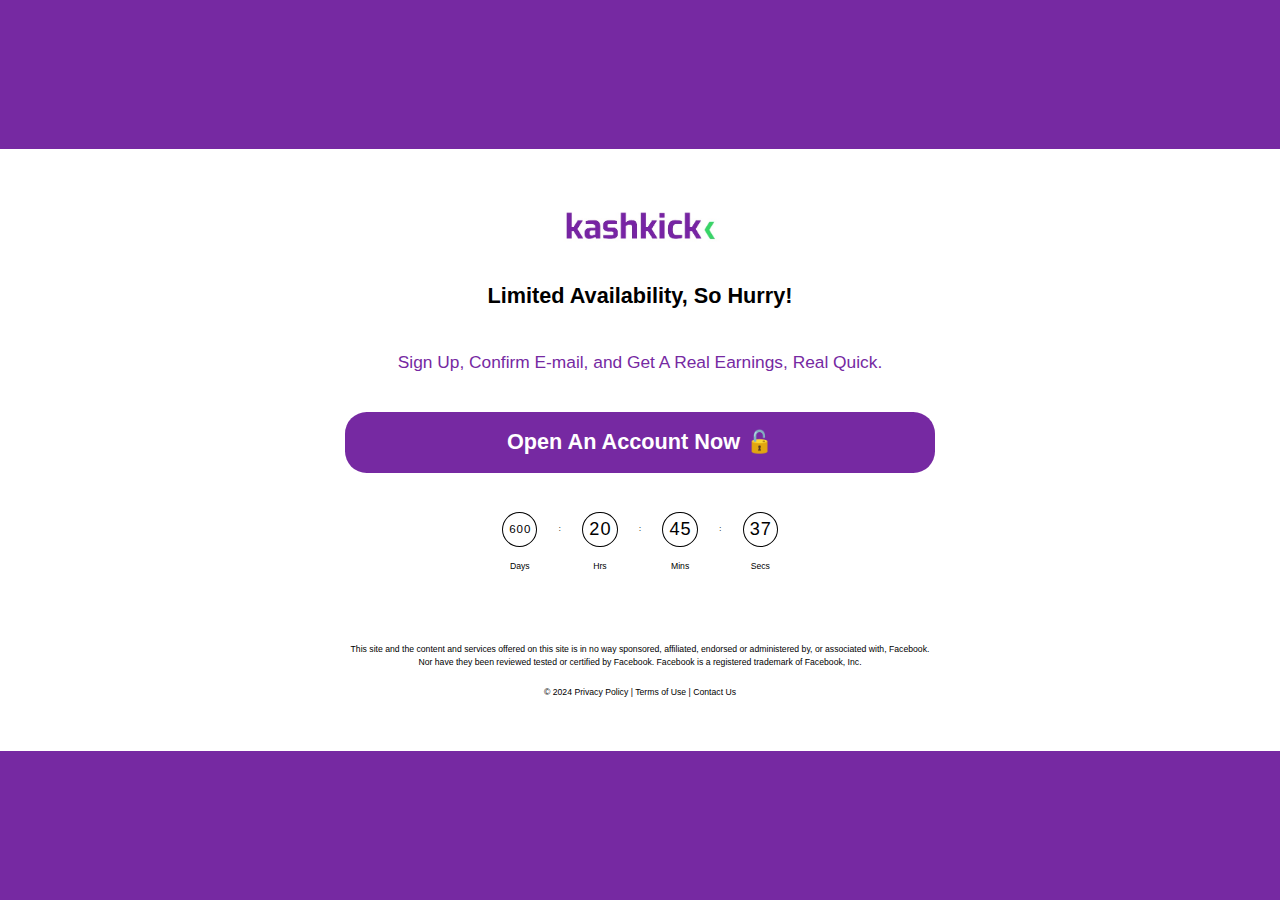
<file: r/index.html>
<!DOCTYPE HTML><html lang="en">
<!-- Mirrored from myinstantbank.info/ by HTTrack Website Copier/3.x [XR&CO'2014], Thu, 14 Nov 2024 17:14:05 GMT -->
<head><title>Survey To Riches - Earn $500-1000+ every month sitting on your couch</title><meta charset="utf-8" /><meta name="viewport" content="width=device-width,initial-scale=1" /><meta name="color-scheme" content="light only" /><meta name="description" content="Open An Account Now" /><meta property="og:site_name" content="Open An Account Now" /><meta property="og:title" content="Open An Account Now" /><meta property="og:type" content="website" /><meta property="og:description" content="Open An Account Now" /><meta property="og:image" content="assets/images/card34f9.jpg?v=9d4db87d" /><meta property="og:image:type" content="image/jpeg" /><meta property="og:image:width" content="1280" /><meta property="og:image:height" content="800" /><meta property="og:url" content="index.html" /><meta property="twitter:card" content="summary_large_image" /><link rel="canonical" href="index.html" /><style>html,body,div,span,applet,object,iframe,h1,h2,h3,h4,h5,h6,p,blockquote,pre,a,abbr,acronym,address,big,cite,code,del,dfn,em,img,ins,kbd,q,s,samp,small,strike,strong,sub,sup,tt,var,b,u,i,center,dl,dt,dd,ol,ul,li,fieldset,form,label,legend,table,caption,tbody,tfoot,thead,tr,th,td,article,aside,canvas,details,embed,figure,figcaption,footer,header,hgroup,menu,nav,output,ruby,section,summary,time,mark,audio,video{margin:0;padding:0;border:0;font-size:100%;font:inherit;vertical-align:baseline;}article,aside,details,figcaption,figure,footer,header,hgroup,menu,nav,section{display:block;}body{line-height:1;}ol,ul{list-style:none;}blockquote,q{quotes:none;}blockquote:before,blockquote:after,q:before,q:after{content:'';content:none;}table{border-collapse:collapse;border-spacing:0;}body{-webkit-text-size-adjust:none}mark{background-color:transparent;color:inherit}input::-moz-focus-inner{border:0;padding:0}input[type="text"],input[type="email"],select,textarea{-moz-appearance:none;-webkit-appearance:none;-ms-appearance:none;appearance:none}*, *:before, *:after {box-sizing: border-box;}body {line-height: 1.0;min-height: var(--viewport-height);min-width: 320px;overflow-x: hidden;word-wrap: break-word;background-color: #7629a2;}:root {--background-height: 100vh;--site-language-alignment: left;--site-language-direction: ltr;--site-language-flex-alignment: flex-start;--site-language-indent-left: 1;--site-language-indent-right: 0;--site-language-margin-left: 0;--site-language-margin-right: auto;--viewport-height: 100vh;}html {font-size: 18pt;}u {text-decoration: underline;}strong {color: inherit;font-weight: bolder;}em {font-style: italic;}code {background-color: rgba(144,144,144,0.25);border-radius: 0.25em;font-family: 'Lucida Console', 'Courier New', monospace;font-size: 0.9em;font-weight: normal;letter-spacing: 0;margin: 0 0.25em;padding: 0.25em 0.5em;text-indent: 0;}mark {background-color: rgba(144,144,144,0.25);}spoiler-text {-webkit-text-stroke: 0;background-color: rgba(32,32,32,0.75);text-shadow: none;text-stroke: 0;color: transparent;cursor: pointer;transition: color 0.1s ease-in-out;}spoiler-text.active {color: #FFFFFF;cursor: text;}s {text-decoration: line-through;}sub {font-size: smaller;vertical-align: sub;}sup {font-size: smaller;vertical-align: super;}a {color: inherit;text-decoration: underline;transition: color 0.25s ease;}a[onclick]:not([href]) {cursor: pointer;}unloaded-script {display: none;}#wrapper {-webkit-overflow-scrolling: touch;align-items: stretch;display: flex;flex-direction: column;justify-content: center;min-height: var(--viewport-height);overflow: hidden;position: relative;z-index: 2;padding: 2.25rem 0 2.25rem 0;}#main {--alignment: var(--site-language-alignment);--flex-alignment: var(--site-language-flex-alignment);--indent-left: var(--site-language-indent-left);--indent-right: var(--site-language-indent-right);--margin-left: var(--site-language-margin-left);--margin-right: var(--site-language-margin-right);--border-radius-tl: 0;--border-radius-tr: 0;--border-radius-br: 0;--border-radius-bl: 0;align-items: center;display: flex;flex-grow: 0;flex-shrink: 0;justify-content: center;max-width: 100%;position: relative;text-align: var(--alignment);z-index: 1;background-color: #FFFFFF;}#main > .inner {--padding-horizontal: 3rem;--padding-vertical: 3rem;--spacing: 0.75rem;--width: 40rem;border-radius: var(--border-radius-tl) var(--border-radius-tr) var(--border-radius-br) var(--border-radius-bl);max-width: 100%;position: relative;width: var(--width);z-index: 1;padding: var(--padding-vertical) var(--padding-horizontal);}#main > .inner > * {margin-top: var(--spacing);margin-bottom: var(--spacing);}#main > .inner > :first-child {margin-top: 0 !important;}#main > .inner > :last-child {margin-bottom: 0 !important;}#main > .inner > .full {margin-left: calc(var(--padding-horizontal) * -1);max-width: calc(100% + calc(var(--padding-horizontal) * 2) + 0.4725px);width: calc(100% + calc(var(--padding-horizontal) * 2) + 0.4725px);}#main > .inner > .full:first-child {border-top-left-radius: inherit;border-top-right-radius: inherit;margin-top: calc(var(--padding-vertical) * -1) !important;}#main > .inner > .full:last-child {border-bottom-left-radius: inherit;border-bottom-right-radius: inherit;margin-bottom: calc(var(--padding-vertical) * -1) !important;}#main > .inner > .full.screen {border-radius: 0 !important;max-width: 100vw;position: relative;width: 100vw;left: 50%;margin-left: -50vw;right: auto;}body.is-instant #main, body.is-instant #main > .inner > *,body.is-instant #main > .inner > section > * {transition: none !important;}body.is-instant:after {display: none !important;transition: none !important;}.image {display: block;line-height: 0;max-width: 100%;position: relative;}.image .frame {-webkit-backface-visibility: hidden;-webkit-transform: translate3d(0, 0, 0);display: inline-block;max-width: 100%;overflow: hidden;vertical-align: top;width: 100%;}.image .frame img {border-radius: 0 !important;max-width: 100%;vertical-align: top;width: inherit;}.image.full .frame {display: block;}.image.full:first-child .frame {border-top-left-radius: inherit;border-top-right-radius: inherit;}.image.full:last-child .frame {border-bottom-left-radius: inherit;border-bottom-right-radius: inherit;}#image01 {text-align: center;}#image01 .frame {width: 9.5rem;transition: none;}#image01 .frame img {transition: none;}h1, h2, h3, p {direction: var(--site-language-direction);position: relative;}h1 span.p, h2 span.p, h3 span.p, p span.p {display: block;position: relative;}h1 span[style], h2 span[style], h3 span[style], p span[style], h1 strong, h2 strong, h3 strong, p strong, h1 a, h2 a, h3 a, p a, h1 code, h2 code, h3 code, p code, h1 mark, h2 mark, h3 mark, p mark, h1 spoiler-text, h2 spoiler-text, h3 spoiler-text, p spoiler-text {-webkit-text-fill-color: currentcolor;}#text04:not(:first-child) {margin-top: 1.625rem !important;}#text04:not(:last-child) {margin-bottom: 1.625rem !important;}#text04 {text-align: center;color: #000000;font-family: '-apple-system', 'BlinkMacSystemFont', 'Segoe UI', 'Roboto', 'Helvetica Neue', 'Arial', sans-serif, 'Apple Color Emoji', 'Segoe UI Emoji', 'Segoe UI Symbol';font-size: 1.25em;line-height: 1.5;font-weight: 700;}#text04 a {text-decoration: underline;}#text04 a:hover {text-decoration: none;}#text04 span.p:nth-child(n + 2) {margin-top: 1rem;}#text02:not(:first-child) {margin-top: 2.125rem !important;}#text02:not(:last-child) {margin-bottom: 2.125rem !important;}#text02 {text-align: center;color: #7629a2;font-family: '-apple-system', 'BlinkMacSystemFont', 'Segoe UI', 'Roboto', 'Helvetica Neue', 'Arial', sans-serif, 'Apple Color Emoji', 'Segoe UI Emoji', 'Segoe UI Symbol';font-size: 1em;line-height: 1.5;font-weight: 400;}#text02 a {text-decoration: underline;}#text02 a:hover {text-decoration: none;}#text02 span.p:nth-child(n + 2) {margin-top: 1rem;}h1.style4:not(:first-child), h2.style4:not(:first-child), h3.style4:not(:first-child), p.style4:not(:first-child) {margin-top: 2.125rem !important;}h1.style4:not(:last-child), h2.style4:not(:last-child), h3.style4:not(:last-child), p.style4:not(:last-child) {margin-bottom: 2.125rem !important;}h1.style4, h2.style4, h3.style4, p.style4 {text-align: center;color: #000000;font-family: '-apple-system', 'BlinkMacSystemFont', 'Segoe UI', 'Roboto', 'Helvetica Neue', 'Arial', sans-serif, 'Apple Color Emoji', 'Segoe UI Emoji', 'Segoe UI Symbol';font-size: 1em;line-height: 1.5;font-weight: 400;}h1.style4 a, h2.style4 a, h3.style4 a, p.style4 a {text-decoration: underline;}h1.style4 a:hover, h2.style4 a:hover, h3.style4 a:hover, p.style4 a:hover {text-decoration: none;}h1.style4 span.p:nth-child(n + 2), h2.style4 span.p:nth-child(n + 2), h3.style4 span.p:nth-child(n + 2), p.style4 span.p:nth-child(n + 2) {margin-top: 1rem;}h1.style2, h2.style2, h3.style2, p.style2 {text-align: center;color: #FFFFFF;font-family: '-apple-system', 'BlinkMacSystemFont', 'Segoe UI', 'Roboto', 'Helvetica Neue', 'Arial', sans-serif, 'Apple Color Emoji', 'Segoe UI Emoji', 'Segoe UI Symbol';font-size: 0.875em;line-height: 1.5;font-weight: 400;}h1.style2 a, h2.style2 a, h3.style2 a, p.style2 a {text-decoration: underline;}h1.style2 a:hover, h2.style2 a:hover, h3.style2 a:hover, p.style2 a:hover {text-decoration: none;}h1.style2 span.p:nth-child(n + 2), h2.style2 span.p:nth-child(n + 2), h3.style2 span.p:nth-child(n + 2), p.style2 span.p:nth-child(n + 2) {margin-top: 1rem;}#text03:not(:first-child) {margin-top: 2.125rem !important;}#text03:not(:last-child) {margin-bottom: 2.125rem !important;}#text03 {text-align: center;color: #000000;font-family: '-apple-system', 'BlinkMacSystemFont', 'Segoe UI', 'Roboto', 'Helvetica Neue', 'Arial', sans-serif, 'Apple Color Emoji', 'Segoe UI Emoji', 'Segoe UI Symbol';font-size: 0.5em;line-height: 1.5;font-weight: 400;}#text03 a {text-decoration: underline;}#text03 a:hover {text-decoration: none;}#text03 span.p:nth-child(n + 2) {margin-top: 1rem;}.buttons {cursor: default;display: flex;justify-content: var(--flex-alignment);letter-spacing: 0;padding: 0;}.buttons li {max-width: 100%;text-align: var(--alignment);}.buttons li a {align-items: center;justify-content: center;max-width: 100%;text-align: center;text-decoration: none;vertical-align: middle;white-space: nowrap;}#buttons02 {--flex-alignment: center;--alignment: center;gap: 0.75rem;flex-direction: row;flex-wrap: wrap;}#buttons02:not(:first-child) {margin-top: 1.375rem !important;}#buttons02:not(:last-child) {margin-bottom: 1.375rem !important;}#buttons02 li a {display: inline-block;width: 100vw;height: 3.5rem;line-height: 3.5rem;padding: 0 1.75rem;vertical-align: middle;font-family: '-apple-system', 'BlinkMacSystemFont', 'Segoe UI', 'Roboto', 'Helvetica Neue', 'Arial', sans-serif, 'Apple Color Emoji', 'Segoe UI Emoji', 'Segoe UI Symbol';font-size: 1.25em;font-weight: 700;border-radius: 1.25rem;direction: var(--site-language-direction);overflow: hidden;text-overflow: ellipsis;transition: color 0.25s ease, background-color 0.25s ease, border-color 0.25s ease;}#buttons02 .button {background-color: #7629a2;color: #FFFFFF;}.timer {cursor: default;line-height: 1;}.timer ul {display: inline-flex;flex-direction: row;list-style: none;max-width: 100%;}.timer ul li {position: relative;z-index: 1;}.timer ul li.delimiter {flex: 0 1 auto;}.timer ul li.delimiter .symbol {display: block;left: 0;position: absolute;text-align: center;top: 0;width: 100%;}.timer ul li.number {flex: 1;min-width: 2rem;}.timer ul li.number .item {position: relative;}.timer ul li.number .item .digit {display: block;position: relative;white-space: nowrap;}.timer ul li.number .item .digit .component {display: inline-block;width: 50%;}.timer ul li.number .item .digit.count2 .component {width: 50%;}.timer ul li.number .item .digit.count3 .component {width: 33.3333%;}.timer ul li.number .item .digit.count4 .component {width: 25%;}.timer ul li.number .item .digit.count5 .component {width: 20%;}.timer ul li.number .item .label {display: block;white-space: nowrap;}.timer ul li.number .item .label > * {display: inline-block;}.timer ul li.number .item .label .full {width: 5em;}.timer ul li.number .item .label .abbreviated {width: 3em;}.timer ul li.number .item .label .initialed {width: 1em;}#timer01 {text-align: center;}#timer01 ul {width: 16rem;}#timer01 ul li.delimiter {width: 2.5rem;min-width: 1rem;}#timer01 ul li.delimiter .symbol {color: #000000;margin-top: 0.675em;}#timer01 ul li.number .item .digit {font-family: '-apple-system', 'BlinkMacSystemFont', 'Segoe UI', 'Roboto', 'Helvetica Neue', 'Arial', sans-serif, 'Apple Color Emoji', 'Segoe UI Emoji', 'Segoe UI Symbol';font-weight: 400;color: #000000;line-height: 1.325em;margin: 20%;text-align: center;}#timer01 ul li.number .item .digit:after {content: '';height: 0;left: 0%;margin-left: -30%;margin-top: -25%;padding-bottom: 160%;position: absolute;top: 0%;width: 160%;z-index: -1;box-shadow: inset 0 0 0 1px #000000;border-radius: 1.25rem;}#timer01 ul li.number .item .label > * {margin-top: calc(0.625rem + 0.25em);}#timer01 ul li.number .item .label {font-family: '-apple-system', 'BlinkMacSystemFont', 'Segoe UI', 'Roboto', 'Helvetica Neue', 'Arial', sans-serif, 'Apple Color Emoji', 'Segoe UI Emoji', 'Segoe UI Symbol';font-size: 0.5rem;font-weight: 400;color: #000000;}@media (max-width: 1920px) {}@media (max-width: 1680px) {html {font-size: 13pt;}}@media (max-width: 1280px) {html {font-size: 13pt;}}@media (max-width: 1024px) {}@media (max-width: 980px) {html {font-size: 11pt;}}@media (max-width: 736px) {html {font-size: 11pt;}#main > .inner {--padding-horizontal: 2rem;--padding-vertical: 3rem;--spacing: 0.75rem;}#image01 .frame {width: 9.5rem;}#text04:not(:first-child) {margin-top: 1.21875rem !important;}#text04:not(:last-child) {margin-bottom: 1.21875rem !important;}#text04 {letter-spacing: 0rem;width: 100%;font-size: 1.25em;line-height: 1.5;}#text02:not(:first-child) {margin-top: 1.59375rem !important;}#text02:not(:last-child) {margin-bottom: 1.59375rem !important;}#text02 {letter-spacing: 0rem;width: 100%;font-size: 1em;line-height: 1.5;}h1.style4:not(:first-child), h2.style4:not(:first-child), h3.style4:not(:first-child), p.style4:not(:first-child) {margin-top: 1.59375rem !important;}h1.style4:not(:last-child), h2.style4:not(:last-child), h3.style4:not(:last-child), p.style4:not(:last-child) {margin-bottom: 1.59375rem !important;}h1.style4, h2.style4, h3.style4, p.style4 {letter-spacing: 0rem;width: 100%;font-size: 1em;line-height: 1.5;}h1.style2, h2.style2, h3.style2, p.style2 {letter-spacing: 0rem;width: 100%;font-size: 0.875em;line-height: 1.5;}#text03:not(:first-child) {margin-top: 1.59375rem !important;}#text03:not(:last-child) {margin-bottom: 1.59375rem !important;}#text03 {letter-spacing: 0rem;width: 100%;font-size: 0.5em;line-height: 1.5;}#buttons02 {gap: 0.75rem;}#buttons02:not(:first-child) {margin-top: 1.03125rem !important;}#buttons02:not(:last-child) {margin-bottom: 1.03125rem !important;}#buttons02 li a {letter-spacing: 0rem;font-size: 1.25em;}}@media (max-width: 480px) {#main > .inner {--spacing: 0.65625rem;}#buttons02 {flex-direction: column;flex-wrap: nowrap;}#buttons02 li a {max-width: 100%;width: 100%;}#timer01 ul li.delimiter {width: 1.5625rem;}#timer01 ul li.number .item .label > * {margin-top: calc(0.5rem + 0.25em);}}@media (max-width: 360px) {#main > .inner {--padding-horizontal: 1.5rem;--padding-vertical: 2.25rem;--spacing: 0.5625rem;}#text04 {font-size: 1.25em;}#text02 {font-size: 1em;}h1.style4, h2.style4, h3.style4, p.style4 {font-size: 1em;}h1.style2, h2.style2, h3.style2, p.style2 {font-size: 0.875em;}#text03 {font-size: 0.5em;}#buttons02 {gap: 0.5625rem;}}</style></head><body><div id="wrapper"><div id="main"><div class="inner"><div id="image01" class="image"><span class="frame"><img src="assets/images/image0134f9.png?v=9d4db87d" alt="" /></span></div><h1 id="text04">Limited Availability, So Hurry!</h1><p id="text02">Sign Up, Confirm E-mail, and Get A Real Earnings, Real Quick.</p><ul id="buttons02" class="buttons"><li><a href="https://afflat3d2.com/trk/lnk/59A8F4F6-D914-40D8-9B38-709476A677B8/?o=18215&c=918277&a=661920&k=8BACF70537444AB2622245819F44AF41&l=19487" class="button n01">Open An Account Now 🔓</a></li></ul><p id="text05" class="style4"> </p><div id="timer01" class="timer"><ul></ul></div><p id="text01" class="style2">&quot;Thank you YouGov, I received $150!&quot;</p><p id="text03"><span class="p">This site and the content and services offered on this site is in no way sponsored, affiliated, endorsed or administered by, or associated with, Facebook. Nor have they been reviewed tested or certified by Facebook. Facebook is a registered trademark of Facebook, Inc.</span><span class="p">© 2024 Privacy Policy | Terms of Use | Contact Us</span></p></div></div></div><script>(function() {var on = addEventListener,off = removeEventListener,$ = function(q) { return document.querySelector(q) },$$ = function(q) { return document.querySelectorAll(q) },$body = document.body,$inner = $('.inner'),client = (function() {var o = {browser: 'other',browserVersion: 0,os: 'other',osVersion: 0,mobile: false,canUse: null,flags: {lsdUnits: false,},},ua = navigator.userAgent,a, i;a = [['firefox',/Firefox\/([0-9\.]+)/],['edge',/Edge\/([0-9\.]+)/],['safari',/Version\/([0-9\.]+).+Safari/],['chrome',/Chrome\/([0-9\.]+)/],['chrome',/CriOS\/([0-9\.]+)/],['ie',/Trident\/.+rv:([0-9]+)/]];for (i=0; i < a.length; i++) {if (ua.match(a[i][1])) {o.browser = a[i][0];o.browserVersion = parseFloat(RegExp.$1);break;}}a = [['ios',/([0-9_]+) like Mac OS X/,function(v) { return v.replace('_', '.').replace('_', ''); }],['ios',/CPU like Mac OS X/,function(v) { return 0 }],['ios',/iPad; CPU/,function(v) { return 0 }],['android',/Android ([0-9\.]+)/,null],['mac',/Macintosh.+Mac OS X ([0-9_]+)/,function(v) { return v.replace('_', '.').replace('_', ''); }],['windows',/Windows NT ([0-9\.]+)/,null],['undefined',/Undefined/,null]];for (i=0; i < a.length; i++) {if (ua.match(a[i][1])) {o.os = a[i][0];o.osVersion = parseFloat( a[i][2] ? (a[i][2])(RegExp.$1) : RegExp.$1 );break;}}if (o.os == 'mac'&& ('ontouchstart' in window)&& ((screen.width == 1024 && screen.height == 1366)|| (screen.width == 834 && screen.height == 1112)|| (screen.width == 810 && screen.height == 1080)|| (screen.width == 768 && screen.height == 1024)))o.os = 'ios';o.mobile = (o.os == 'android' || o.os == 'ios');var _canUse = document.createElement('div');o.canUse = function(property, value) {var style;style = _canUse.style;if (!(property in style))return false;if (typeof value !== 'undefined') {style[property] = value;if (style[property] == '')return false;}return true;};o.flags.lsdUnits = o.canUse('width', '100dvw');return o;}()),ready = {list: [],add: function(f) {this.list.push(f);},run: function() {this.list.forEach((f) => {f();});},},trigger = function(t) {dispatchEvent(new Event(t));},cssRules = function(selectorText) {var ss = document.styleSheets,a = [],f = function(s) {var r = s.cssRules,i;for (i=0; i < r.length; i++) {if (r[i] instanceof CSSMediaRule && matchMedia(r[i].conditionText).matches)(f)(r[i]); else if (r[i] instanceof CSSStyleRule && r[i].selectorText == selectorText)a.push(r[i]);}},x, i;for (i=0; i < ss.length; i++)f(ss[i]);return a;},escapeHtml = function(s) {if (s === ''|| s === null|| s === undefined)return '';var a = {'&': '&amp;','<': '&lt;','>': '&gt;','"': '&quot;',"'": '&#39;',};s = s.replace(/[&<>"']/g, function(x) {return a[x];});return s;},thisHash = function() {var h = location.hash ? location.hash.substring(1) : null,a;if (!h)return null;if (h.match(/\?/)) {a = h.split('?');h = a[0];history.replaceState(undefined, undefined, '#' + h);window.location.search = a[1];}if (h.length > 0&& !h.match(/^[a-zA-Z]/))h = 'x' + h;if (typeof h == 'string')h = h.toLowerCase();return h;},scrollToElement = function(e, style, duration) {var y, cy, dy,start, easing, offset, f;if (!e)y = 0; else {offset = (e.dataset.scrollOffset ? parseInt(e.dataset.scrollOffset) : 0) * parseFloat(getComputedStyle(document.documentElement).fontSize);switch (e.dataset.scrollBehavior ? e.dataset.scrollBehavior : 'default') {case 'default':default:y = e.offsetTop + offset;break;case 'center':if (e.offsetHeight < window.innerHeight)y = e.offsetTop - ((window.innerHeight - e.offsetHeight) / 2) + offset; else y = e.offsetTop - offset;break;case 'previous':if (e.previousElementSibling)y = e.previousElementSibling.offsetTop + e.previousElementSibling.offsetHeight + offset; else y = e.offsetTop + offset;break;}}if (!style)style = 'smooth';if (!duration)duration = 750;if (style == 'instant') {window.scrollTo(0, y);return;}start = Date.now();cy = window.scrollY;dy = y - cy;switch (style) {case 'linear':easing = function (t) { return t };break;case 'smooth':easing = function (t) { return t<.5 ? 4*t*t*t : (t-1)*(2*t-2)*(2*t-2)+1 };break;}f = function() {var t = Date.now() - start;if (t >= duration)window.scroll(0, y); else {window.scroll(0, cy + (dy * easing(t / duration)));requestAnimationFrame(f);}};f();},scrollToTop = function() {scrollToElement(null);},loadElements = function(parent) {var a, e, x, i;a = parent.querySelectorAll('iframe[data-src]:not([data-src=""])');for (i=0; i < a.length; i++) {a[i].contentWindow.location.replace(a[i].dataset.src);a[i].dataset.initialSrc = a[i].dataset.src;a[i].dataset.src = '';}a = parent.querySelectorAll('video[autoplay]');for (i=0; i < a.length; i++) {if (a[i].paused)a[i].play();}e = parent.querySelector('[data-autofocus="1"]');x = e ? e.tagName : null;switch (x) {case 'FORM':e = e.querySelector('.field input, .field select, .field textarea');if (e)e.focus();break;default:break;}a = parent.querySelectorAll('unloaded-script');for (i=0; i < a.length; i++) {x = document.createElement('script');x.setAttribute('data-loaded', '');if (a[i].getAttribute('src'))x.setAttribute('src', a[i].getAttribute('src'));if (a[i].textContent)x.textContent = a[i].textContent;a[i].replaceWith(x);}x = new Event('loadelements');a = parent.querySelectorAll('[data-unloaded]');a.forEach((element) => {element.removeAttribute('data-unloaded');element.dispatchEvent(x);});},unloadElements = function(parent) {var a, e, x, i;a = parent.querySelectorAll('iframe[data-src=""]');for (i=0; i < a.length; i++) {if (a[i].dataset.srcUnload === '0')continue;if ('initialSrc' in a[i].dataset)a[i].dataset.src = a[i].dataset.initialSrc; else a[i].dataset.src = a[i].src;a[i].contentWindow.location.replace('about:blank');}a = parent.querySelectorAll('video');for (i=0; i < a.length; i++) {if (!a[i].paused)a[i].pause();}e = $(':focus');if (e)e.blur();};window._scrollToTop = scrollToTop;var thisUrl = function() {return window.location.href.replace(window.location.search, '').replace(/#$/, '');};var getVar = function(name) {var a = window.location.search.substring(1).split('&'),b, k;for (k in a) {b = a[k].split('=');if (b[0] == name)return b[1];}return null;};var errors = {handle: function(handler) {window.onerror = function(message, url, line, column, error) {(handler)(error.message);return true;};},unhandle: function() {window.onerror = null;}};loadElements(document.body);var style, sheet, rule;style = document.createElement('style');style.appendChild(document.createTextNode(''));document.head.appendChild(style);sheet = style.sheet;if (client.mobile) {(function() {if (client.flags.lsdUnits) {document.documentElement.style.setProperty('--viewport-height', '100svh');document.documentElement.style.setProperty('--background-height', '100lvh');} else {var f = function() {document.documentElement.style.setProperty('--viewport-height', window.innerHeight + 'px');document.documentElement.style.setProperty('--background-height', (window.innerHeight + 250) + 'px');};on('load', f);on('orientationchange', function() {setTimeout(function() {(f)();}, 100);});}})();}if (client.os == 'android') {(function() {sheet.insertRule('body::after { }', 0);rule = sheet.cssRules[0];var f = function() {rule.style.cssText = 'height: ' + (Math.max(screen.width, screen.height)) + 'px';};on('load', f);on('orientationchange', f);on('touchmove', f);})();$body.classList.add('is-touch');} else if (client.os == 'ios') {if (client.osVersion <= 11)(function() {sheet.insertRule('body::after { }', 0);rule = sheet.cssRules[0];rule.style.cssText = '-webkit-transform: scale(1.0)';})();if (client.osVersion <= 11)(function() {sheet.insertRule('body.ios-focus-fix::before { }', 0);rule = sheet.cssRules[0];rule.style.cssText = 'height: calc(100% + 60px)';on('focus', function(event) {$body.classList.add('ios-focus-fix');}, true);on('blur', function(event) {$body.classList.remove('ios-focus-fix');}, true);})();$body.classList.add('is-touch');}function timer(id, options) {var _this = this,f;this.id = id;this.timestamp = options.timestamp;this.duration = options.duration;this.unit = options.unit;this.mode = options.mode;this.length = options.length;this.completeUrl = options.completeUrl;this.completion = options.completion;this.defer = options.defer;this.persistent = options.persistent;this.labelStyle = options.labelStyle;this.completed = false;this.status = null;this.$timer = document.getElementById(this.id);this.$parent = document.querySelector('#' + _this.$timer.id + ' ul');this.weeks = {$li: null,$digit: null,$components: null};this.days = {$li: null,$digit: null,$components: null};this.hours = {$li: null,$digit: null,$components: null};this.minutes = {$li: null,$digit: null,$components: null};this.seconds = {$li: null,$digit: null,$components: null};if (this.defer)this.$timer.addEventListener('loadelements', () => {this.init();}); else this.init();};timer.prototype.init = function() {var _this = this,kt, kd;kt = this.id + '-timestamp';kd = this.id + '-duration';switch (this.mode) {case 'duration':this.timestamp = parseInt(Date.now() / 1000) + this.duration;if (this.persistent) {if (registry.get(kd) != this.duration)registry.unset(kt);registry.set(kd, this.duration);if (registry.exists(kt))this.timestamp = parseInt(registry.get(kt)); else registry.set(kt, this.timestamp);} else {if (registry.exists(kt))registry.unset(kt);if (registry.exists(kd))registry.unset(kd);}break;default:break;}window.setInterval(function() {_this.updateDigits();_this.updateSize();}, 250);this.updateDigits();on('resize', function() {_this.updateSize();});this.updateSize();};timer.prototype.updateSize = function() {var $items, $item, $digit, $components, $component, $label, $sublabel, $symbols,w, iw, h, f, i, j, found;$items = document.querySelectorAll('#' + this.$timer.id + ' ul li .item');$symbols = document.querySelectorAll('#' + this.$timer.id + ' .symbol');$components = document.querySelectorAll('#' + this.$timer.id + ' .component');h = 0;f = 0;for (j = 0; j < $components.length; j++) {$components[j].style.lineHeight = '';$components[j].style.height = '';}for (j = 0; j < $symbols.length; j++) {$symbols[j].style.fontSize = '';$symbols[j].style.lineHeight = '';$symbols[j].style.height = '';}for (i = 0; i < $items.length; i++) {$item = $items[i];$component = $item.children[0].children[0];w = $component.offsetWidth;iw = $item.offsetWidth;$digit = $item.children[0];$digit.style.fontSize = '';$digit.style.fontSize = (w * 1.65) + 'px';h = Math.max(h, $digit.offsetHeight);f = Math.max(f, (w * 1.65));if ($item.children.length > 1) {$label = $item.children[1];found = false;for (j = 0; j < $label.children.length; j++) {$sublabel = $label.children[j];$sublabel.style.display = '';if (!found && $sublabel.offsetWidth < iw) {found = true;$sublabel.style.display = '';} else $sublabel.style.display = 'none';}}}if ($items.length == 1) {var x = $items[0].children[0],xs = getComputedStyle(x),xsa = getComputedStyle(x, ':after');if (xsa.content != 'none')h = parseInt(xsa.height) - parseInt(xs.marginTop) - parseInt(xs.marginBottom) + 24;}for (j = 0; j < $components.length; j++) {$components[j].style.lineHeight = h + 'px';$components[j].style.height = h + 'px';}for (j = 0; j < $symbols.length; j++) {$symbols[j].style.fontSize = (f * 0.5) + 'px';$symbols[j].style.lineHeight = h + 'px';$symbols[j].style.height = h + 'px';}this.$parent.style.height = '';this.$parent.style.height = this.$parent.offsetHeight + 'px';};timer.prototype.updateDigits = function() {var _this = this,x = [{class: 'weeks',digit: 0,divisor: 604800,label: {full: 'Weeks',abbreviated: 'Wks',initialed: 'W'}},{class: 'days',digit: 0,divisor: 86400,label: {full: 'Days',abbreviated: 'Days',initialed: 'D'}},{class: 'hours',digit: 0,divisor: 3600,label: {full: 'Hours',abbreviated: 'Hrs',initialed: 'H'}},{class: 'minutes',digit: 0,divisor: 60,label: {full: 'Minutes',abbreviated: 'Mins',initialed: 'M'}},{class: 'seconds',digit: 0,divisor: 1,label: {full: 'Seconds',abbreviated: 'Secs',initialed: 'S'}},],now, diff,zeros, status, i, j, x, z, t, s;now = parseInt(Date.now() / 1000);switch (this.mode) {case 'countdown':case 'duration':if (this.timestamp >= now)diff = this.timestamp - now; else {diff = 0;if (!this.completed) {this.completed = true;if (this.completion)(this.completion)();if (this.completeUrl)window.setTimeout(function() {window.location.href = _this.completeUrl;}, 1000);}}break;case 'countup':diff = Math.max(0, now - this.timestamp);break;default:case 'default':if (this.timestamp >= now)diff = this.timestamp - now; else diff = now - this.timestamp;break;}switch (this.unit) {case 'weeks':break;case 'days':x = x.slice(1);break;case 'hours':x = x.slice(2);break;default:break;}for (i = 0; i < x.length; i++) {x[i].digit = Math.floor(diff / x[i].divisor);diff -= x[i].digit * x[i].divisor;}zeros = 0;for (i = 0; i < x.length; i++)if (x[i].digit == 0)zeros++; else break;while (zeros > 0 && x.length > this.length) {x.shift();zeros--;}z = [];for (i = 0; i < x.length; i++)z.push(x[i].class);status = z.join('-');if (status == this.status) {var $digit, $components;for (i = 0; i < x.length; i++) {$digit = document.querySelector('#' + this.id + ' .' + x[i].class + ' .digit');$components = document.querySelectorAll('#' + this.id + ' .' + x[i].class + ' .digit .component');if (!$digit)continue;z = [];t = String(x[i].digit);if (x[i].digit < 10) {z.push('0');z.push(t);} else for (j = 0; j < t.length; j++)z.push(t.substr(j, 1));$digit.classList.remove('count1', 'count2', 'count3', 'count4', 'count5');$digit.classList.add('count' + z.length);if ($components.length == z.length) {for (j = 0; j < $components.length && j < z.length; j++)$components[j].innerHTML = z[j];} else {s = '';for (j = 0; j < $components.length && j < z.length; j++)s += '<span class="component x' + Math.random() + '">' + z[j] + '</span>';$digit.innerHTML = s;}}} else {s = '';for (i = 0; i < x.length && i < this.length; i++) {z = [];t = String(x[i].digit);if (x[i].digit < 10) {z.push('0');z.push(t);} else for (j = 0; j < t.length; j++)z.push(t.substr(j, 1));if (i > 0)s += '<li class="delimiter">' +'<span class="symbol">:</span>' +'</li>';s += '<li class="number ' + x[i].class + '">' +'<div class="item">';s += '<span class="digit count' + t.length + '">';for (j = 0; j < z.length; j++)s += '<span class="component">' + z[j] + '</span>';s += '</span>';switch (this.labelStyle) {default:case 'full':s += '<span class="label">' +'<span class="full">' + x[i].label.full + '</span>' +'<span class="abbreviated">' + x[i].label.abbreviated + '</span>' +'<span class="initialed">' + x[i].label.initialed + '</span>' +'</span>';break;case 'abbreviated':s += '<span class="label">' +'<span class="abbreviated">' + x[i].label.abbreviated + '</span>' +'<span class="initialed">' + x[i].label.initialed + '</span>' +'</span>';break;case 'initialed':s += '<span class="label">' +'<span class="initialed">' + x[i].label.initialed + '</span>' +'</span>';break;case 'none':break;}s += '</div>' +'</li>';}_this.$parent.innerHTML = s;this.status = status;}};new timer('timer01',{mode: 'default',length: 4,unit: 'days',completeUrl: '',timestamp: 1733131800,labelStyle: 'abbreviated'});ready.run();})();</script></body>
<!-- Mirrored from myinstantbank.info/ by HTTrack Website Copier/3.x [XR&CO'2014], Thu, 14 Nov 2024 17:14:05 GMT -->
</html>
</file>
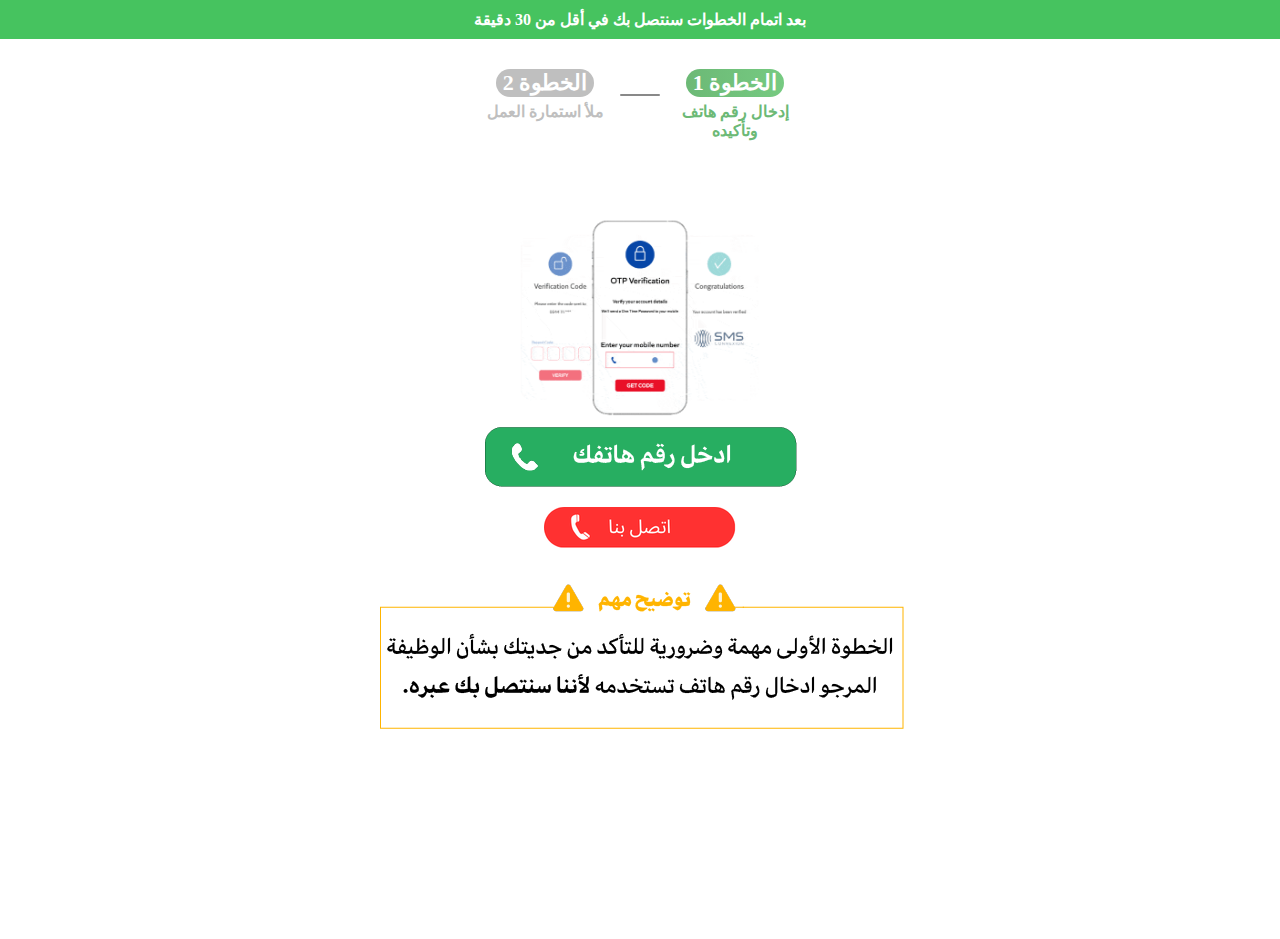
<file: sa/index.html>
<!DOCTYPE html><html dir="rtl" lang="en"><!-- Mirrored from findjobksa99.netlify.app/ by HTTrack Website Copier/3.x [XR&CO'2014], Sun, 23 Mar 2025 15:57:07 GMT --><!-- Added by HTTrack --><!-- Mirrored from findjobksa99.netlify.app/ by HTTrack Website Copier/3.x [XR&CO'2014], Sun, 27 Apr 2025 07:31:44 GMT --><!-- Added by HTTrack --><head><meta http-equiv="content-type" content="text/html;charset=UTF-8"><!-- /Added by HTTrack -->
<meta http-equiv="content-type" content="text/html;charset=UTF-8"><!-- /Added by HTTrack -->
<meta http-equiv="content-type" content="text/html;charset=UTF-8">

    <title>فرص عمل في السعودية والإمارت   </title>
    <meta charset="UTF-8">
    <meta name="viewport" content="width=device-width, initial-scale=1">

<link rel="icon" href="images/Untitled-design-1.png">
<link rel="stylesheet" href="css/style.css">

</head>
<body>
      
  <div class="page">  
      
      <div class="copyright">
          <p id="right">بعد اتمام الخطوات سنتصل بك في أقل من 30 دقيقة</p>
      </div>
      
      <div class="context">
          
      <div class="steps">
          <div class="step1">
              <div class="sn"><h>الخطوة 1</h></div>
              <div class="sb"><p>إدخال رقم هاتف وتأكيده</p></div>
          </div>
          
          <div class="step3">
         <div class="fasle"></div>
         </div>
         
          <div class="step2">
              <div class="sn"><h>الخطوة 2</h></div>
              <div class="sb"><p>ملأ استمارة العمل</p></div>
          </div>
          
      </div> 
          <br>
      <div class="toolimg">
          <img id="img" src="images/sms.gif" alt="Phone">
      </div>
      
      
 
      <div class="button" onclick="startchat()">
        <img id="callimg1" src="images/qaaq.png" alt="Image">
        
      </div>
      <div class="button" onclick="startchat1()">
        <img id="callimg2" src="images/%D8%A7%D8%AA%D8%B5%D9%84%20%D8%A8%D9%86%D8%A7.png" alt="Image">
        
      </div>
      
       
         <div class="import">
          <img id="imimg" src="images/sms.png" alt="I">
          </div>
  </div>
    <script src="js/script.js"></script>
    <script src="js/script1.js"></script>



</div></body></html>
</file>
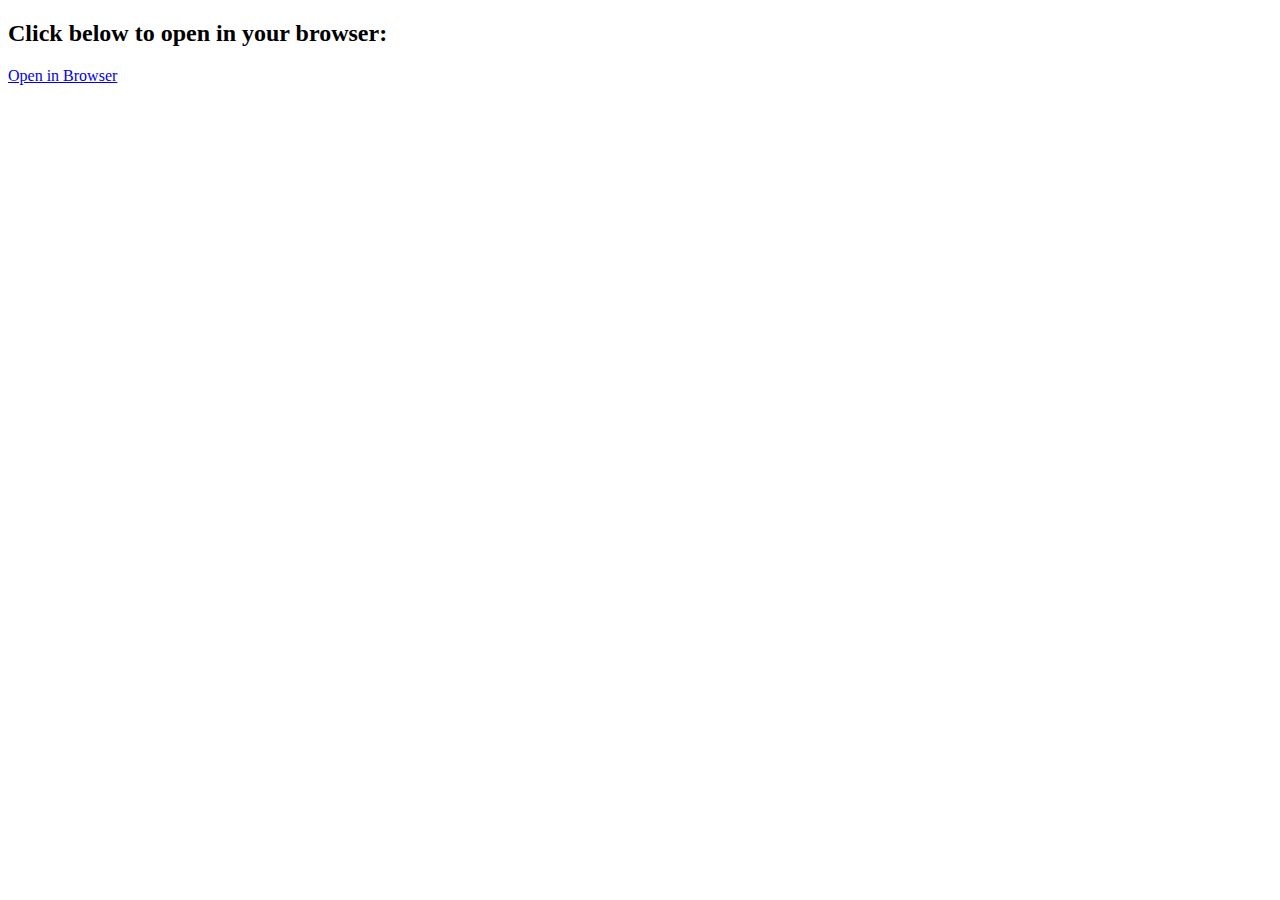
<file: test/index.html>
<!DOCTYPE html>
<html lang="en">
<head>
    <meta charset="UTF-8">
    <meta name="viewport" content="width=device-width, initial-scale=1.0">
    <title>Open in Browser</title>
</head>
<body>
    <h2>Click below to open in your browser:</h2>
    <a id="openLink" href="https://yourwebsite.com">Open in Browser</a>

    <script>
        function isTikTokBrowser() {
            return navigator.userAgent.toLowerCase().includes("tiktok");
        }

        function isAndroid() {
            return navigator.userAgent.toLowerCase().includes("android");
        }

        if (isTikTokBrowser() && isAndroid()) {
            document.getElementById("openLink").href = "googlechrome://yourwebsite.com";
        }
    </script>
</body>
</html>
</file>
<file: sa/css/style.css>
*{
        margin: 0px;
        padding: 0px;
    }
    
    body{
        display: flex;
    }
    
    .page{
        display: flex;
        width: 100%;
        flex-direction: column;
        background-color: #fff;
    }
    
    .toolbar{
        display: flex;
        width: 100%;
        height: 80px;
        background-color: #fff;
        justify-content: center;
        align-items: center;
    }
    
    .toolbar #title{
        font-size: 24px;
        font-weight: bold;
        color: #252525;
    }
    
    .toolbar #countryf{
        width: 30px;
        height: 30px;
        border-radius: 50%;
        margin: 0px 8px 0px 0px;
    }
    
    .context{
        display: flex;
        flex-direction: column;
        width: 100%;
        height: 100vh;
        background-color: #fff;
        align-items: center;        
    }
     
     .toolimg{
         display: flex;
         width: 100%;
         height: auto;
         display: flex;
         justify-content: center;
         align-items: center;
     }
     
     .toolimg #img{
         display: flex;
         width: auto;
         height: 200px;
     }
     
     
     .steps{
         display: flex;
         width: 100%;
         height: 110px;
         justify-content: center;
         align-items: center;
         margin: 30px 0px 20px 0px;
     }
     
     .step1{
         display: flex;
         flex-direction: column;
         align-items: center;
         width: 150px;
         height: 100%;
         text-align: center;
     }
     
     .step2{
         display: flex;
         flex-direction: column;
         align-items: center;
         width: 150px;
         height: 100%;
         text-align: center;
     }
     
     .step3{
         display: flex;
         flex-direction: column;
         align-items: center;
         width: auto;
         height: 100%;
         text-align: center;
     }
     
     .step1 .sn{
         width: auto;
         height: auto;
         text-align: center;
         align-items: center;
         justify-content: center;
         background: linear-gradient(to right, #6cb976, #76ca81);
         font-size: 22px;
         font-weight: bold;
         color: #fff;
         padding: 1px 7px 1px 7px;
         border-radius: 15px;
     }
     
     
     .step2 .sn{
         width: auto;
         height: auto;
         text-align: center;
         align-items: center;
         justify-content: center;
         background-color: #bfbfbf;
         font-size: 22px;
         font-weight: bold;
         color: #fff;
         padding: 1px 7px 1px 7px;
         border-radius: 15px;
     }
     
     .step1 p{
         font-size: 16px;
         font-weight: bold;
         color: #6cb976;
         margin-top: 5px;
     }
     
     .step2 p{
         font-size: 16px;
         font-weight: bold;
         color: #bfbfbf;
         margin-top: 5px;
     }
     
     .fasle{
         display: flex;
         background-color: #898989;
         height: 2px;
         width: 40px;
         border-radius: 20px;
         margin-top: 25px;
     }
     
     .button{
         display: flex;
         width: 100%;
         height: auto;
         justify-content: center;
         align-items: center;
         animation: pulse 2s infinite;
     }
     
       @keyframes pulse {
      0% {
        transform: scale(1);
      }
      50% {
        transform: scale(1.03);
      }
      100% {
        transform: scale(1);
      }
    }
     
      .button .content{
          display: flex;
          justify-content: center;
          align-items: center;
          width: 100%;
          height: 60px;
          background: linear-gradient(to right, #6cb976, #76ca81);
          margin: 50px 40px 0px 40px;
          border-radius: 15px;
      }
      
      .button .content #callimg{
          width: 25px;
          height: 25px;
      }
      
      .button .content #title{
          font-size: 21px;
          font-weight: bold;
          color: #fff;
          margin: 0px 0px 0px 5px;
      }
      
      .whenter{
          width: 100%;
          height: auto;
          display: flex;
          margin: 5px 0px 0px 0px
          justify-content: center;
          align-items: center;
      }
@media (max-width: 768px) {
  .button {
    display: flex;
    width: 100%;
    height: auto;
    justify-content: center;
    align-items: center;
    padding-top: 30px;
  }

  .button img {
    width: 100%; 
    max-width: 200px; 
    height: auto;
  }
}      
@media (max-width: 768px) {
  .import {
    display: flex;
    width: 100%;
    height: auto;
    justify-content: center;
    align-items: center;
    padding-top: 50px;
  }
  
  .import img {
    width: 100%; 
    max-width: 400px; 
    height: auto; 
  }
}
       
       .import .content{
           display: flex;
           flex-direction: column;
           width: 100%;
           height: auto;
           justify-content: center;
           align-items: center;
           margin: 0px 30px 30px 30px;
           background-color: #f2f2f2;
           border-radius: 20px;
       }
       
       .imptxt{
           width: 100%;
           height: auto;
           display: flex;
           align-items: center;
       }
       
       .imptxt #imimg{
           width: 30px;
           height: 30px;
           margin: 0px 5px 0px 5px;
       }
       
       .imptxt #imtitle{
           font-size: 21px;
           font-weight: bold;
           color: #ffb400;
           margin: 0px 0px 0px 4px;
       }
      
      
       .imtx{
           display: flex;
           justify-content: center;
           align-items: center;
           width: 100%;
           height: auto;
       }
       
       .imtx #callimg{
           width: 20px;
           height: 20px;
       }
       
       .imtx #imtxt{
           width: 100%;
           height: auto;
           text-align: center;
           margin: 0px 5px 5px 5px;
       }
       
       
       .copyright{
           display: flex;
           justify-content: center;
           align-items: center;
           width: 100%;
           height: auto;
           background-color: #46C35F;
           font-size: 16px;
           color: #fff;
           font-weight: bold;
           text-align: center;
           padding: 10px 0px 10px 0px;
       }
              
       #callimg1,
#callimg2 {
  
  margin: 10px auto; /* Optional: centers the images */
}
</file>
